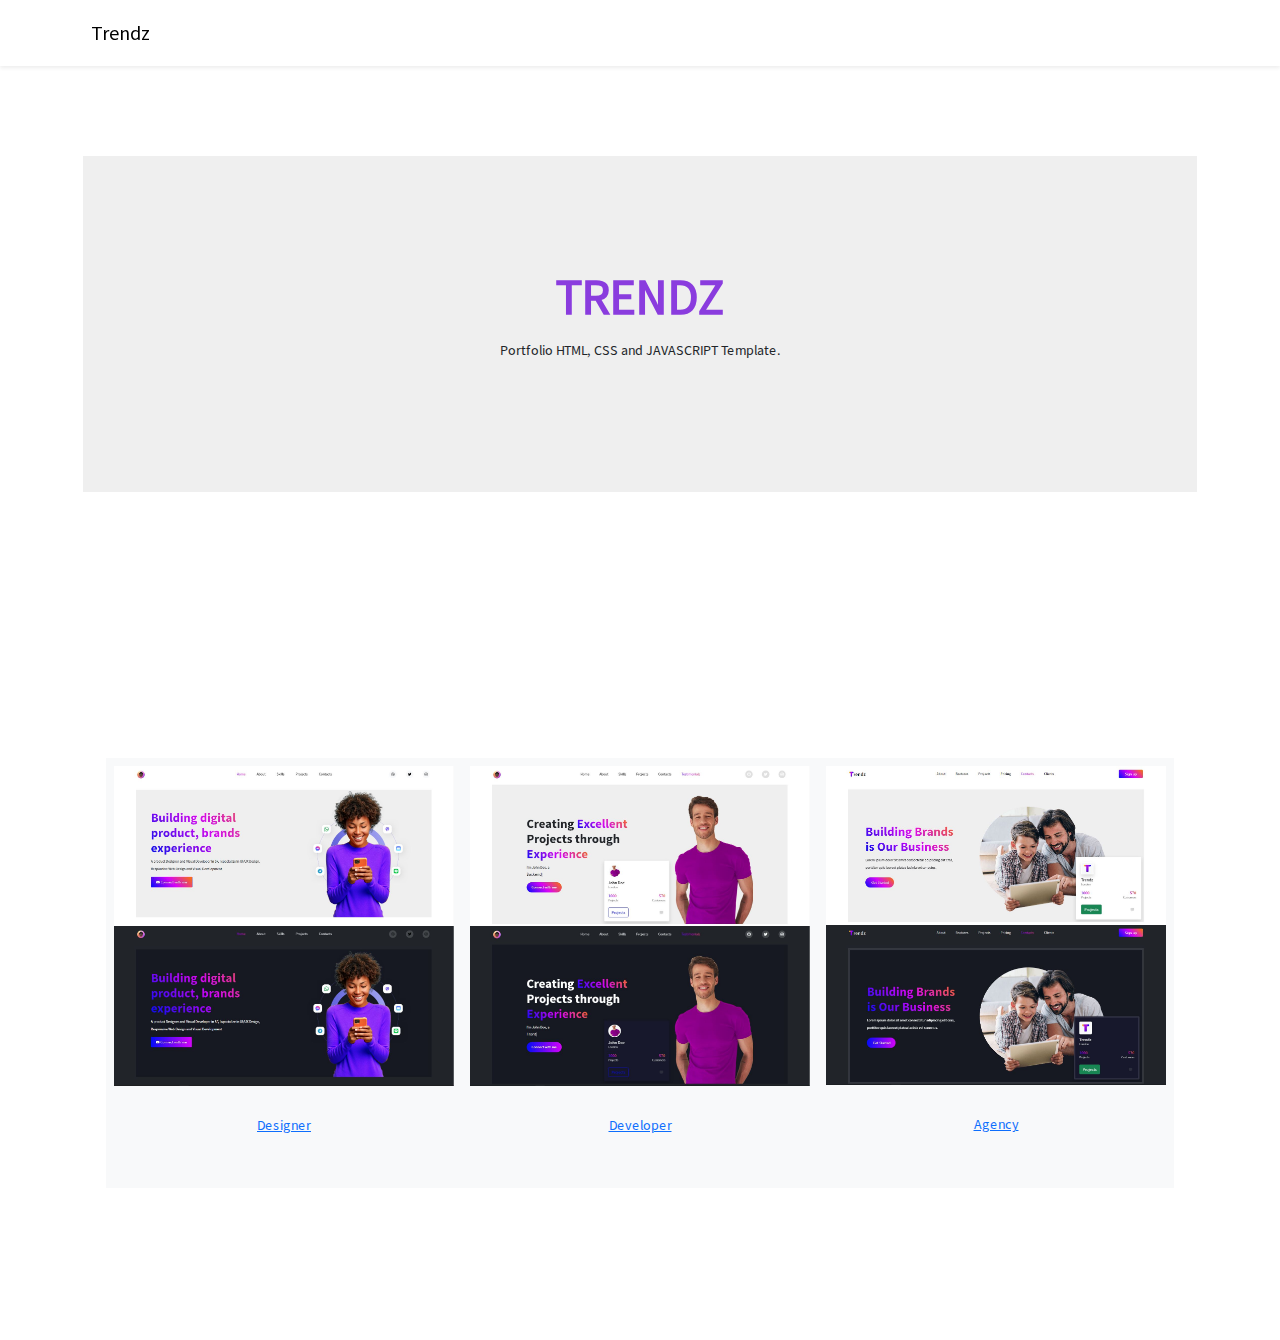
<file: index.html>
<!DOCTYPE html>
<html lang="en">
<head>
    <meta charset="UTF-8">
    <meta http-equiv="X-UA-Compatible" content="IE=edge">
    <meta name="viewport" content="width=device-width, initial-scale=1.0">
    <link href="./pages/assets/vendors/bootstrap/css/bootstrap.css" rel="stylesheet">
    <link rel="stylesheet" href="./pages/assets/css/style.css" />

    <!-- =======================================================
  * Template Name: Trendz documentations- v1.0
  * Template URL: https://abdesigns.com/trendz-free-bootstrap-html-template-corporate/
  * Author: AB-Designs
  * License: https://abdesigns.com/license/
  ======================================================== -->

  <title>Trendz</title>
</head>
<body>
    <!-----------------Heading section----------------->

        <!--Navbar section-->
        <nav class="navbar  navbar-expand-sm shadow-sm justify-content-between sticky-top" id="nav">
          <!-- Brand and logo section -->
            <h2 class="navbar-brand mt-2 ps-2">Trendz</h2>
        </nav>
        <!--End of Navbar section-->

                    <!--Header texts hero section-->
        <header class="d-flex justify-content-center align-items-center">
            <div class="box hero col-lg-7 col-md-12 text-center" style="margin-top: 10%;">
                <h1 data-aos="fade-up-right">TRENDZ</h1>
                <p>Portfolio HTML, CSS and JAVASCRIPT Template.</p>
            </div>
        </header><!-- End of header texts hero section -->

        <section id="demos" class="container">

            <div class="row m-auto p-4 w-100">
                
                <a href="./pages/designer/index.html" class="col-lg-4 p-2 bg-light mt-4 border-primary">
                    <img src="./pages/assets/imgs/demo/portfolio-1.png" width="100%" />
                    <img src="./pages/assets/imgs/demo/portfolio-1-dark.JPG" width="100%" />
                    <p class="text-center p-4">Designer</p>
                </a>

                <a href="./pages/developer/index.html" class="col-lg-4 p-2 bg-light mt-4 border-primary">
                    <img src="./pages/assets/imgs/demo/developer.JPG" width="100%" />
                    <img src="./pages/assets/imgs/demo/developer-dark.JPG" width="100%" />
                    <p class="text-center p-4">Developer</p>
                </a>
                
                <a href="./pages/agency/index.html" class="col-lg-4 p-2 bg-light mt-4 border-primary">
                    <img src="./pages/assets/imgs/demo/agency.JPG" width="100%" />
                    <img src="./pages/assets/imgs/demo/agency-dark.JPG" width="100%" />
                    <p class="text-center p-4">Agency</p>
                </a>
            </div>

        </section>

    <script src="./pages/assets/vendors/bootstrap/js/bootstrap.js"></script>
</body>
</html>
</file>
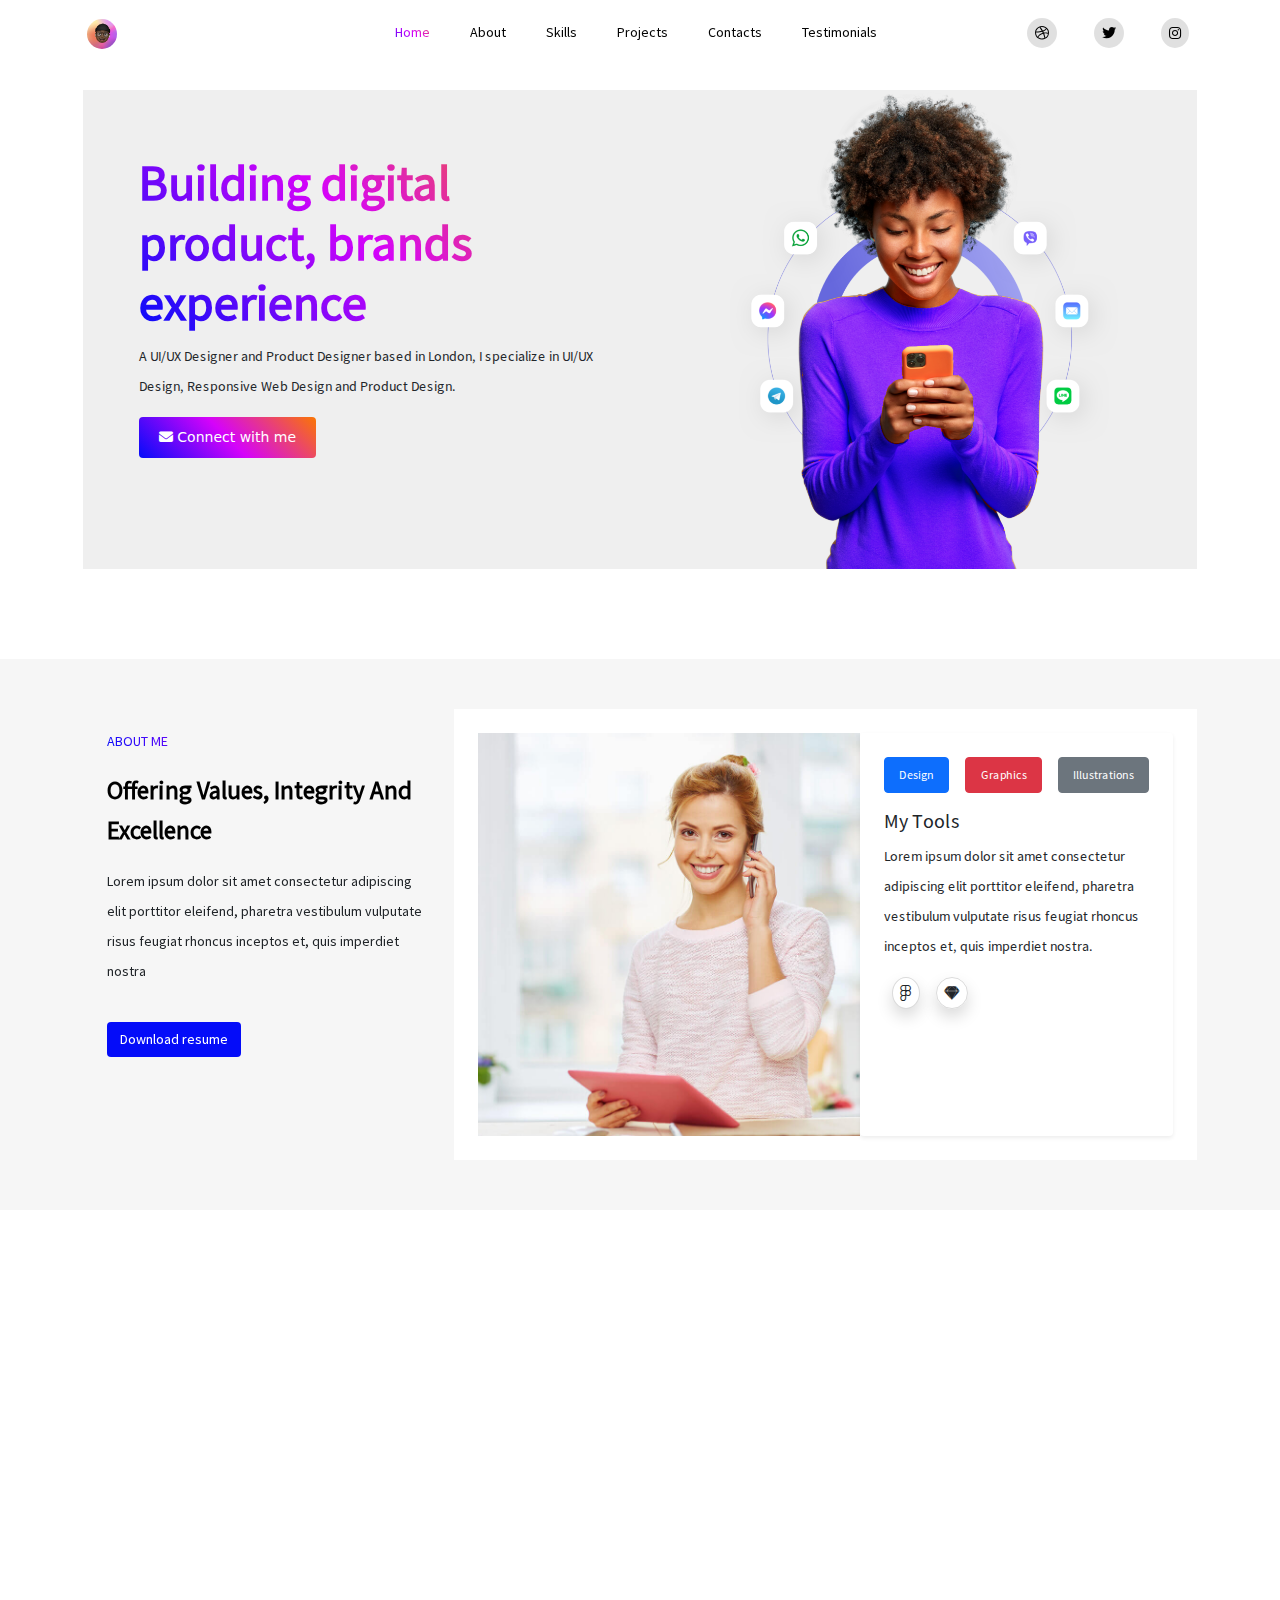
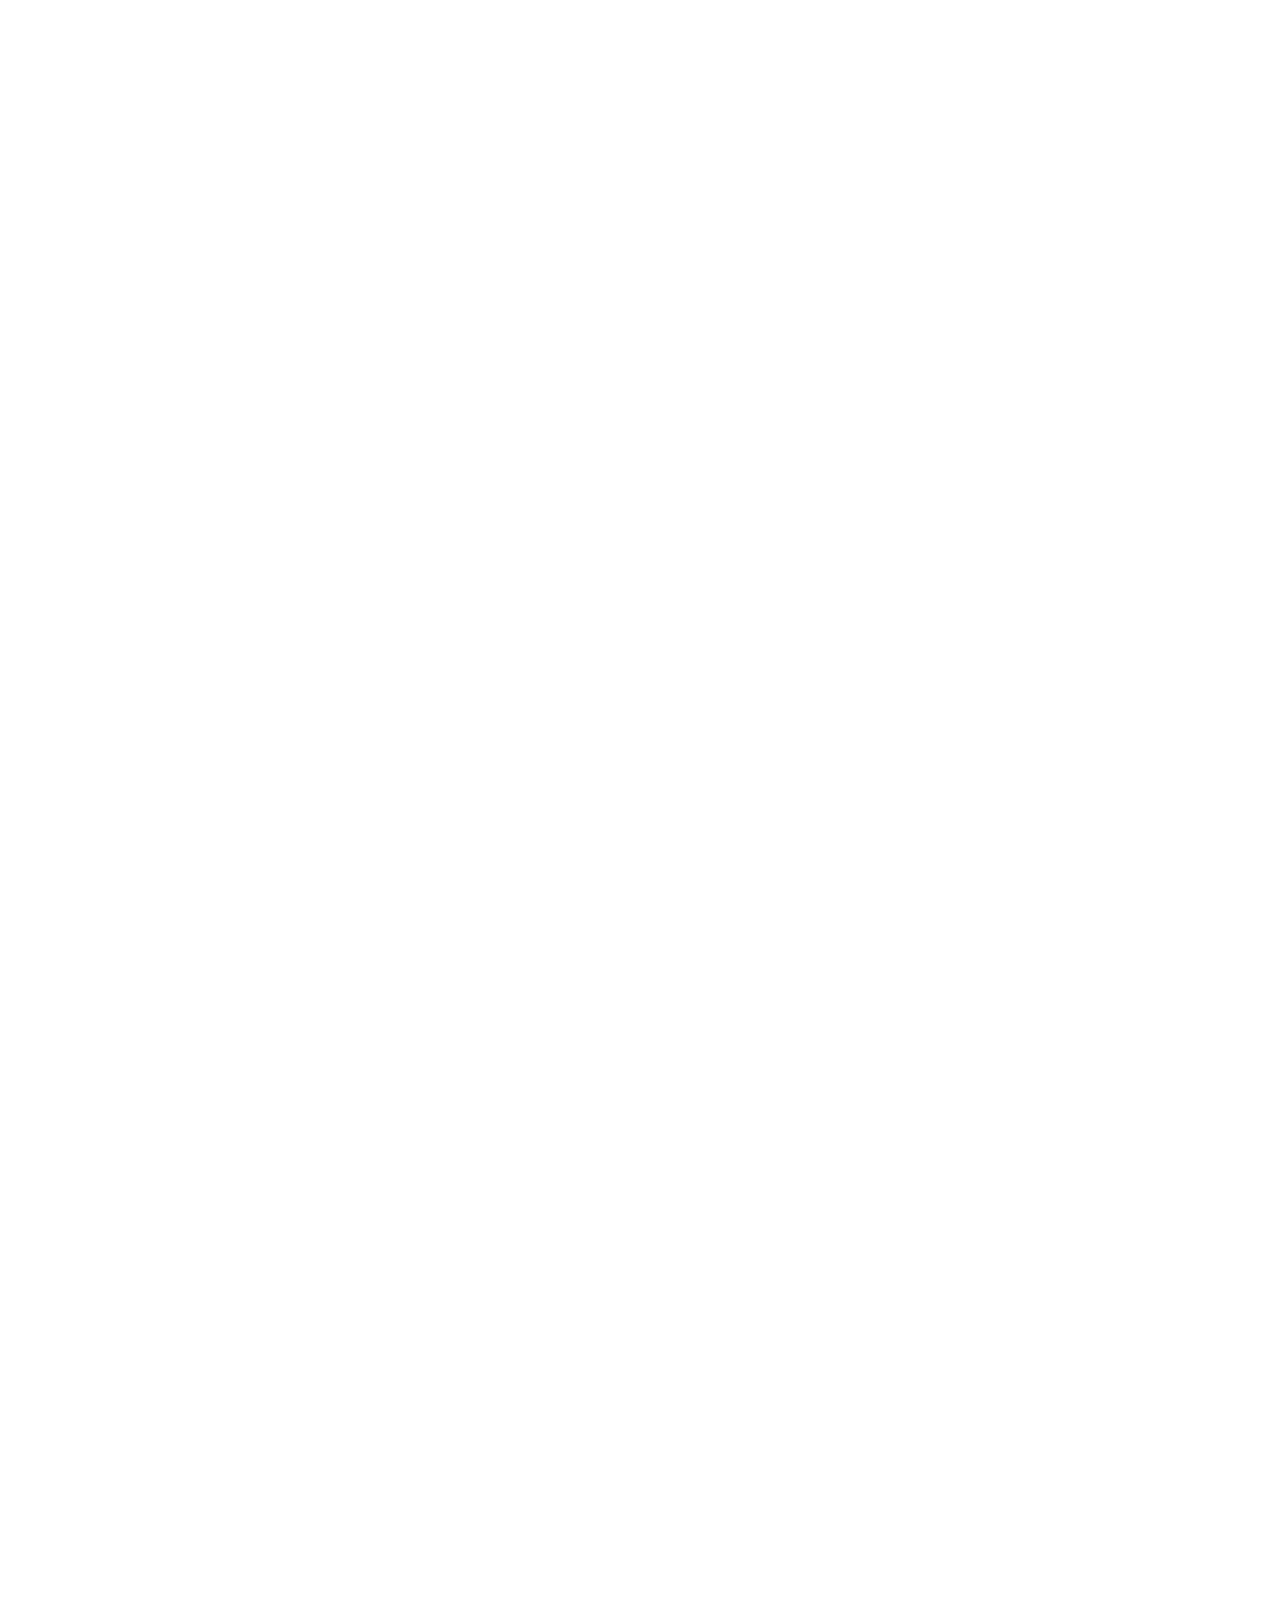
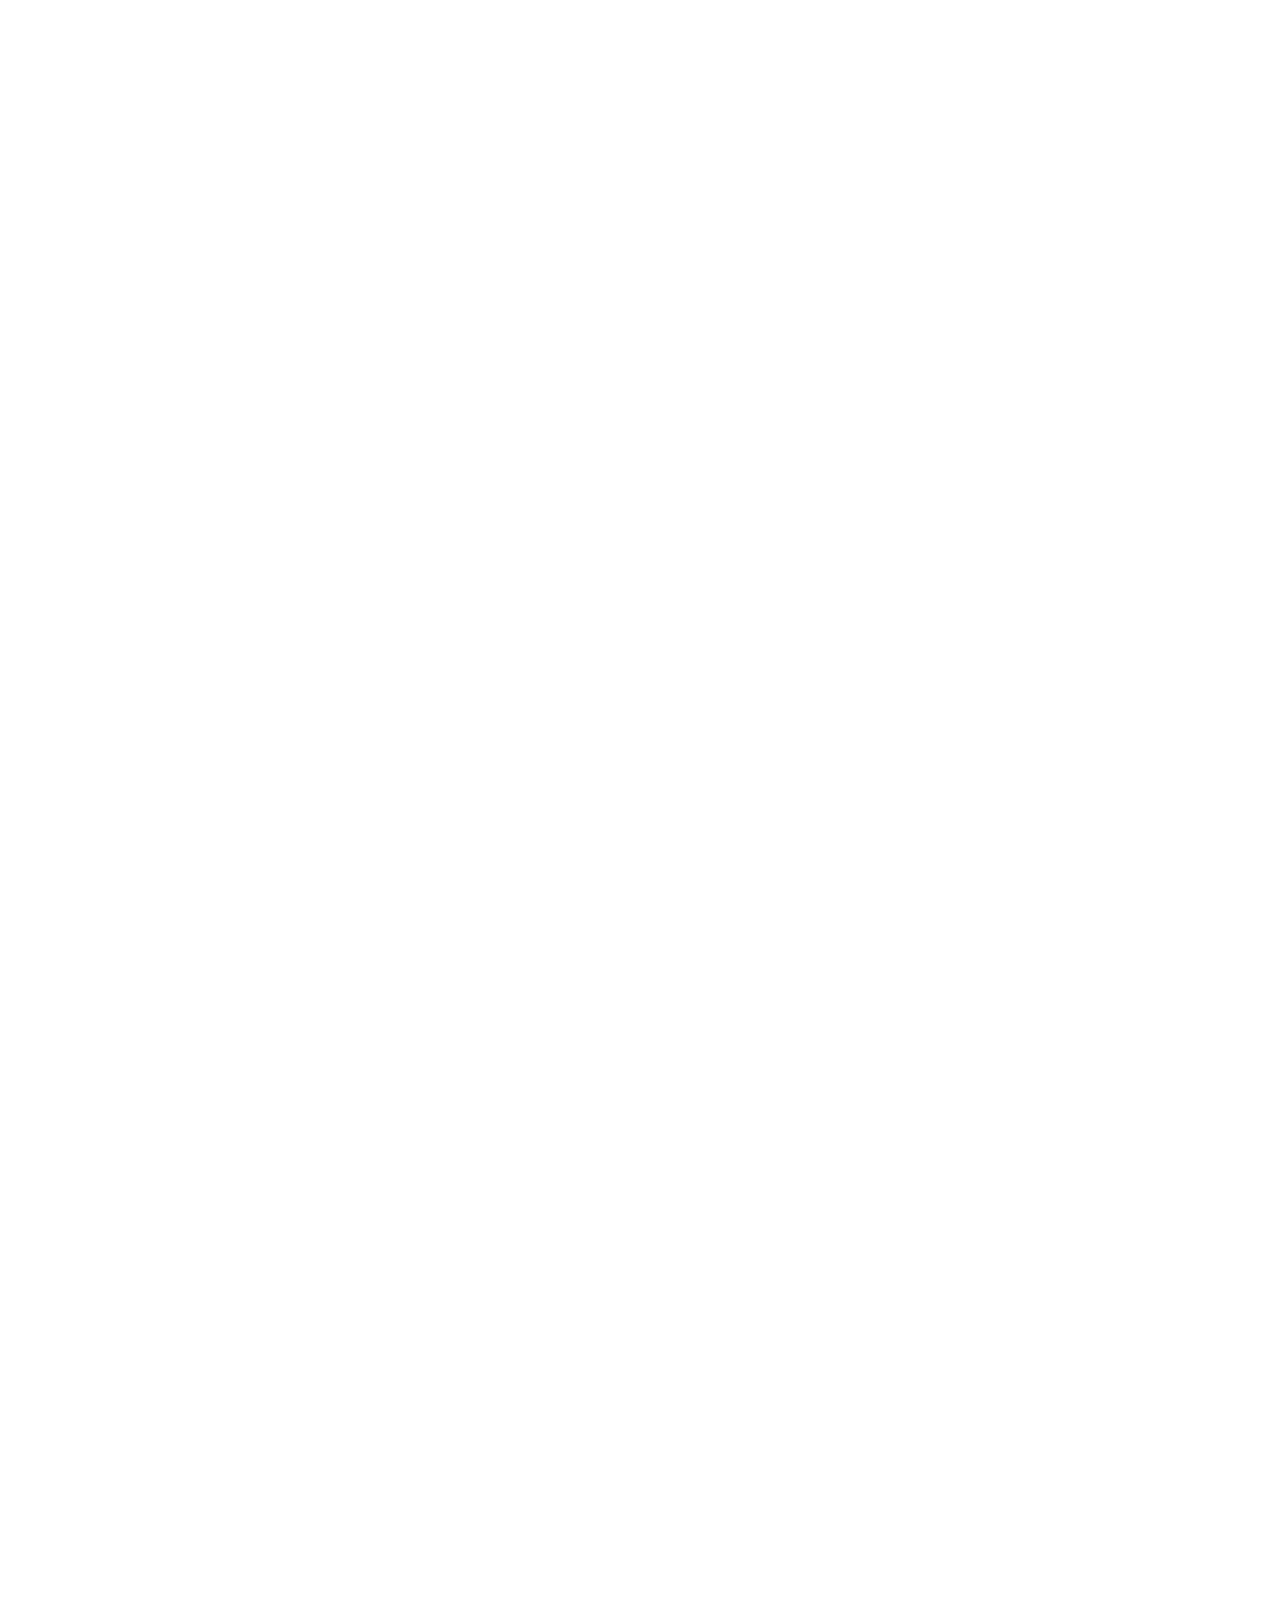
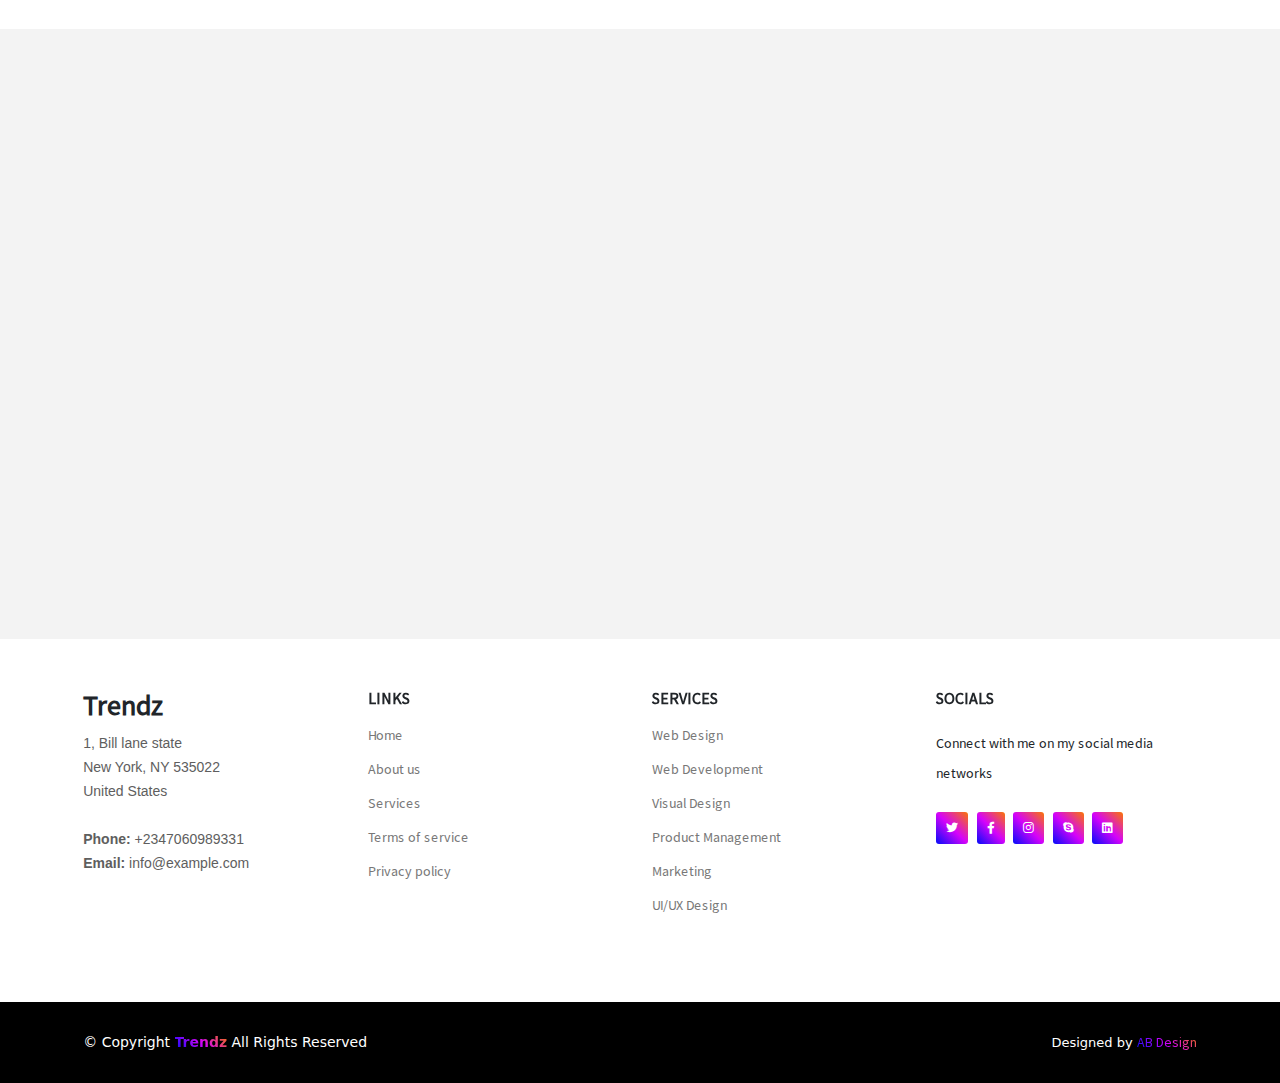
<file: pages/designer/index.html>
<!DOCTYPE html>
<html lang="en">
<head>
    <meta charset="UTF-8">
    <meta http-equiv="X-UA-Compatible" content="IE=edge">
    <meta name="viewport" content="width=device-width, initial-scale=1.0">
    <link rel="stylesheet" href="../assets/vendors/fontawesome/css/all.css">
    <link rel="stylesheet" href="../assets/vendors/owlcarousel/css/owl.carousel.min.css"/>  
    <link rel="stylesheet" href="../assets/vendors/owlcarousel/css/owl.theme.default.min.css"/>  
    <link rel="stylesheet" href="../assets/vendors/glightbox/css/glightbox.min.css">
    <link rel="stylesheet" href="../assets/vendors/aos/aos.css" />
    <link rel="stylesheet" href="../assets/vendors/bootstrap/css/bootstrap.css">
    <link rel="stylesheet" href="./assets/css/style.css" />
    <link rel="stylesheet" href="./assets/css/dark.css" />
    <link rel="stylesheet" href="./assets/css/gradient.css" />

  <!-- =======================================================
  * Template Name: Trendz - v1.0
  * Template URL: https://abdesigns.com/trendz-free-bootstrap-html-template-corporate/
  * Author: AB-Designs
  * License: https://abdesigns.com/license/
  ======================================================== -->

    <title>Trendz</title>
</head>
<body data-bs-spy="scroll" data-bs-target=".navbar-nav">
  <div id="home">
      <!-----------------Heading section----------------->

      <!--Navbar section-->
      <nav class="navbar navbar-expand-sm fixed-top" id="nav">
        <!-- Brand and logo section -->
          <h2 class="navbar-brand m-1 col-lg-2"><img src="../assets/imgs/logo.jpg" class="logo rounded-circle" width="30px" height="30px"/></h2>

          <button class="navbar-toggler" type="button" data-bs-toggle="collapse" data-bs-target="#collapsibleNavbar">
              <span><i class="fa-solid fa-bars"></i></span>
          </button>
          <div class="collapse navbar-collapse justify-content-end align-items-center" id="collapsibleNavbar">
              <ul class="navbar-nav">
                  <div class="menu-links d-flex justify-content-center text-center pt-2">
                    <li class="nav-item p-2 me-2">
                        <a class="nav-link active" href="#home">Home</a>
                    </li>
                    <li class="nav-item p-2 me-2">
                        <a class="nav-link" href="#about">About</a>
                    </li>
                    <li class="nav-item p-2 me-2">
                        <a class="nav-link" href="#skills">Skills</a>
                    </li>
                    <li class="nav-item p-2 me-2">
                        <a class="nav-link" href="#projects">Projects</a>
                    </li>
                    <li class="nav-item p-2 me-2">
                        <a class="nav-link" href="#contacts">Contacts</a>
                    </li>
                    <li class="nav-item p-2 me-2">
                        <a class="nav-link" href="#testimonials">Testimonials</a>
                    </li>
                  </div>
                  <li class="nav-item pt-2 socials">
                      <a><i class="fa-brands fa-dribbble rounded-circle p-2 ms-4 me-2"></i></a>
                      <a><i class="fa-brands fa-twitter rounded-circle p-2 ms-4 me-2"></i></a>
                      <a><i class="fa-brands fa-instagram rounded-circle p-2 ms-4 me-2"></i></a>
                  </li>
              </ul>
          </div>
      </nav>
        <!--End of Navbar section-->

        
        <!--Header texts hero section-->
        <header class="d-flex justify-content-between align-items-end">
                    <div class="box hero col-lg-5 col-md-6">
                        <h1 data-aos="fade-up-right">Building digital product, brands experience</h1>
                        <p>A UI/UX Designer and Product Designer based in London, I specialize in UI/UX Design, Responsive Web Design and Product Design.</p>                          
                        <button class="btn" onclick="document.location='#contacts'"><i class="fa-solid fa-envelope"> </i> Connect with me</button>
                    </div>
                    <img src="../assets/imgs/girl.png" alt="user"/>
        </header><!-- End of header texts hero section -->

 
       <!--About us section-->
       <section id="about" class="about d-flex flex-wrap">
        <div class="heading col-lg-4 text-left p-4 pe-4" data-aos="fade-up-right">
            <h4>About me</h4>
            <h2 class="pb-3">Offering values, integrity and excellence</h2>
            <p class="">Lorem ipsum dolor sit amet consectetur adipiscing elit porttitor eleifend, pharetra vestibulum vulputate risus feugiat rhoncus inceptos et, quis imperdiet nostra
            </p>
            <button class="btn"><a href="./resume.pdf" download="resume">Download resume</a></button>
        </div>
        
        <div class="about-list d-flex col-lg-8 p-4" data-aos="fade-up">
          <img src="../assets/imgs/about-6.jpg" width="55%" />
          <div class="p-3 rounded shadow-sm">
            <div class="d-flex btn-group">
              <p class="p-2 btn btn-primary rounded m-2">Design</p>
              <p class="p-2 btn btn-danger rounded m-2">Graphics</p>
              <p class="p-2 btn btn-secondary rounded m-2">Illustrations</p>
            </div>
            <h5 class="m-2">My Tools</h5>
            <p class="m-2">Lorem ipsum dolor sit amet consectetur adipiscing elit porttitor eleifend, pharetra vestibulum vulputate risus feugiat rhoncus inceptos et, quis imperdiet nostra.</p>
            <div class="d-flex m-2">
              <i class="fab fa-figma rounded-circle shadow m-2"></i>
              <i class="fab fa-sketch rounded-circle shadow m-2"></i>
            </div>
          </div>
        </div>
    </section><!--End of About me section-->


    
<!-- ======= Skills Section ======= -->
<section id="skills" class="skills">
  <div class="heading">
    <h4 data-aos="fade-up">My Awesome Skills</h4>
    <h2 class="pb-3" data-aos="fade-up">My experience and technology skills</h2>
  </div>

  <div class="" data-aos="fade-up">

    <div class="row d-flex">
      <div class="col-lg-12" data-aos="fade-up" data-aos-delay="100">
        <p class="p-3 text-center">
          You can always trust me to deliver the best services using these skills.
        </p>
        <div class="p-3">

          <div class="d-flex justify-content-between align-items-center flex-wrap p-3 mb-2 shadow-sm skill" data-aos="fade-up">
            <div class="list d-flex align-items-start">
              <i class="fas fa-users rounded shadow-sm p-4 me-3"></i>
              <div>
                <p>Analyzing User Data</p>
                <p>Who are you developing for? How will they use your design?</p>
                <p>expertise: <span>100%</span></p>
              </div>
            </div>
              <div id="more1" class="tags">
                <div class="d-flex">
                  <div class="tag d-flex align-items-center p-1 ps-3 pe-3 rounded m-2">
                    <i class="fas fa-check rounded-circle p-1 me-1"></i>
                    <p class="mb-0">User Personas</p>
                  </div>
                  <div class="tag d-flex align-items-center p-1 ps-3 pe-3 rounded m-2">
                    <i class="fas fa-check rounded-circle p-1 me-1"></i>
                    <p class="mb-0">Data Driven</p>
                  </div>
                </div>
              </div>
          </div>

          <div class="d-flex justify-content-between align-items-center flex-wrap p-3 mb-2 shadow-sm skill" data-aos="fade-up">
            <div class="list d-flex align-items-start">
              <i class="fas fa-pen rounded shadow-sm p-4 me-3"></i>
              <div>
                <p>Design</p>
                <p>Best design practices? Clean and Functional UI</p>
                <p>expertise: <span>100%</span></p>
              </div>
            </div>
              <div id="more1" class="tags">
                <div class="d-flex">
                  <div class="tag d-flex align-items-center p-1 ps-3 pe-3 rounded m-2">
                    <i class="fas fa-check rounded-circle p-1 me-1"></i>
                    <p class="mb-0">Figma Tools</p>
                  </div>
                  <div class="tag d-flex align-items-center p-1 ps-3 pe-3 rounded m-2">
                    <i class="fas fa-check rounded-circle p-1 me-1"></i>
                    <p class="mb-0">Adobe XD Tools</p>
                  </div>
                </div>
              </div>
          </div>
          <div class="d-flex justify-content-between align-items-center flex-wrap p-3 mb-2 shadow-sm skill" data-aos="fade-up">
            <div class="list d-flex align-items-start">
              <i class="fas fa-link rounded shadow-sm p-4 me-3"></i>
              <div>
                <p>Prototyping</p>
                <p>How will users interact with the pages? How will they use your design?</p>
                <p>expertise: <span>100%</span></p>
              </div>
            </div>
              <div id="more1" class="tags">
                <div class="d-flex">
                  <div class="tag d-flex align-items-center  p-1 ps-3 pe-3 rounded m-2">
                    <i class="fas fa-check rounded-circle p-1 me-1"></i>
                    <p class="mb-0">User Flows</p>
                  </div>
                  <div class="tag d-flex align-items-center  p-1 ps-3 pe-3 rounded m-2">
                    <i class="fas fa-check rounded-circle p-1 me-1"></i>
                    <p class="mb-0">User Experience</p>
                  </div>
                </div>
              </div>
          </div>
          
          <div class="d-flex justify-content-between align-items-center flex-wrap p-3 mb-2 shadow-sm skill" data-aos="fade-up">
            <div class="list d-flex align-items-start">
              <i class="fab fa-html5 rounded shadow-sm p-4 me-3"></i>
              <div>
                <p>Storyboarding</p>
                <p>How did the users enjoy your website? What should be added and removed?</p>
                <p>expertise: <span>100%</span></p>
              </div>
            </div>
              <div id="more1" class="tags">
                <div class="d-flex">
                  <div class="tag d-flex align-items-center p-1 ps-3 pe-3 rounded m-2">
                    <i class="fas fa-check rounded-circle p-1 me-1"></i>
                    <p class="mb-0">User Feedbacks</p>
                  </div>
                  <div class="tag d-flex align-items-center p-1 ps-3 pe-3 rounded m-2">
                    <i class="fas fa-check rounded-circle p-1 me-1"></i>
                    <p class="mb-0">100% Product success</p>
                  </div>
                </div>
              </div>
          </div>
        </div>
        </div>
      </div>
    </div>

  </div>
</section><!-- End of Skills Section -->



<!-- ======= Projects Section ======= -->
<section id="projects" class="projects">
  <div class="heading">
    <h4 data-aos="fade-up">Recent Projects</h4>
    <h2 class="pb-3" data-aos="fade-up">Amazing, Unique projects made with love</h2>
  </div>

  <ul id="portfolio-flters" class="d-flex justify-content-center" data-aos="fade-up" data-aos-delay="100">
    <li data-filter="*" class="active">All</li>
    <li data-filter="app">App</li>
    <li data-filter="card">Card</li>
    <li data-filter="web">Web</li>
  </ul>

  <div class="gallery row m-auto" data-aos="fade-up">
    <div class="project col-lg-4 col-sm-6 col-12 mt-3" data-filter="web" data-aos="zoom-in">
      <a class="portfolio-lightbox" href="../assets/imgs/projects/brand1.jpeg">
        <img src="../assets/imgs/projects/brand1.jpeg" width="100%" /> 
      </a> 
      <div class="texts d-flex justify-content-between align-items-center">
        <a href="#"> Web 1</a>
        <a href="#"> <i class="fas fa-eye"></i></a>
      </div>
    </div>

    <div class="project col-lg-4 col-sm-6 col-12 mt-3" data-filter="app" data-aos="zoom-in">
      <a class="portfolio-lightbox" href="../assets/imgs/projects/brand2.jpg">
        <img src="../assets/imgs/projects/brand2.jpg" width="100%" /> 
      </a> 
      <div class="texts d-flex justify-content-between align-items-center">
        <a href="#"> App 1</a>
        <a href="#"> <i class="fas fa-eye"></i></a>
      </div>
    </div>

    <div class="project col-lg-4 col-sm-6 col-12 mt-3" data-filter="card" data-aos="zoom-in">
      <a class="portfolio-lightbox" href="../assets/imgs/projects/brand3.jpeg">
        <img src="../assets/imgs/projects/brand3.jpeg" width="100%" /> 
      </a> 
      <div class="texts d-flex justify-content-between align-items-center">
        <a href="#"> Card 1</a>
        <a href="#"> <i class="fas fa-eye"></i></a>
      </div>
    </div>

    <div class="project col-lg-4 col-sm-6 col-12 mt-3" data-filter="app" data-aos="zoom-in">
      <a class="portfolio-lightbox" href="../assets/imgs/projects/brand4.jpeg">
        <img src="../assets/imgs/projects/brand4.jpeg" width="100%" /> 
      </a> 
      <div class="texts d-flex justify-content-between align-items-center">
        <a href="#"> App 2</a>
        <a href="#"> <i class="fas fa-eye"></i></a>
      </div>
    </div>

    <div class="project col-lg-4 col-sm-6 col-12 mt-3" data-filter="card" data-aos="zoom-in">
      <a class="portfolio-lightbox" href="../assets/imgs/projects/brand5.jpeg">
        <img src="../assets/imgs/projects/brand5.jpeg" width="100%" /> 
      </a> 
      <div class="texts d-flex justify-content-between align-items-center">
        <a href="#"> Card 2</a>
        <a href="#"> <i class="fas fa-eye"></i></a>
      </div>
    </div>

    <div class="project col-lg-4 col-sm-6 col-12 mt-3" data-filter="web" data-aos="zoom-in">
      <a class="portfolio-lightbox" href="../assets/imgs/projects/brand6.jpeg">
        <img src="../assets/imgs/projects/brand6.jpeg" width="100%" /> 
      </a> 
      <div class="texts d-flex justify-content-between align-items-center">
        <a href="#"> Web 2</a>
        <a href="#"> <i class="fas fa-eye"></i></a>
      </div>
    </div>
  </div>
</section><!-- End of projects section -->


<!-- ======= Contacts Section ======= -->
<section id="contacts" class="contact">
  <div class="heading" data-aos="fade-up-right">
    <h4>Contact me</h4>
    <h2 class="pb-3">Get In Touch</h2>
  </div>

  <div class="d-flex flex-wrap">
      <div class="col-lg-4 col-sm-12 col-12 m-auto contacts-left" data-aos="fade-up">
        <div class="infos">
          <p>I'd love to hear from you. I'm always here to chat.</p>
        
          <div class="info p-3 ps-0 d-flex align-items-start">
            <i class="p-2 rounded-circle bg-white shadow-sm fa-solid fa-envelope"></i> 
            <div class="texts">
              <h5>Chat with me</h5>
              <p>ABdesign@trendz.com</p>
            </div>
          </div>

          <div class="info p-3 ps-0 d-flex align-items-start">
            <i class="p-2 rounded-circle bg-white shadow-sm fa-solid fa-location-dot"></i> 
            <div class="texts">
              <h5>My Office</h5>
              <p>New York, NY 535022</p>
            </div>
          </div>

          <div class="info p-3 ps-0 d-flex align-items-start">
            <i class="p-2 rounded-circle bg-white shadow-sm fa-solid fa-phone"></i> 
            <div class="texts">
              <h5>Phone</h5>
              <p>(+234) 706 0989 331</p>
            </div>
          </div>
        </div>
       
    </div>

    <!-- Contact form -->
    <div class="row form col-lg-8 col-12 p-2 text-center ms-auto me-auto" data-aos="fade-right">
        <form class="row m-auto needs-validation" method="post" id="contactForm">
          <p class="p-3">Feel free to message me. I always respond within 24 hours.</p>
            <div class="col-lg-6 pb-4">
                <div class="form-input-box d-flex align-items-center mb-4">
                    <i class="fa fa-user-alt"></i>
                    <input class="form-control" id="name" placeholder="Fullname" name="name" data-error="NEW ERROR MESSAGE" required>
                </div>
                <p class="help-block with-errors"></p>
                <div class="form-input-box d-flex align-items-center mb-4">
                    <i class="fa fa-envelope"></i>
                    <input class="form-control" type="email" id="email" placeholder="Email Address" name="email" data-error="NEW ERROR MESSAGE" required>
                </div>
                <p class="help-block with-errors"></p>
                <div class="form-input-box d-flex align-items-center">
                    <i class="fa fa-edit"></i>
                    <input class="form-control" type="text" id="subject" placeholder="Subject" name="subject" data-error="NEW ERROR MESSAGE" required>
                </div>
                <p class="help-block with-errors"></p>
            </div>
            <div class="col-lg-6">
                <div class="form-input-box d-flex">
                    <i class="fa fa-edit"></i>
                    <textarea class="form-control flex-1 w-100" id="message" placeholder="Message" name="message" data-error="NEW ERROR MESSAGE" required></textarea>
                </div>
                <p class="help-block with-errors"></p>
            </div>
            <button name="submit" class="btnAction" type="submit">Send Message</button>
            <p id="msgSubmit" class="text-center text-success bg-light p-2 d-none">Message Sent!</p>
        </form>
    </div>
  </div><!-- End of comtact form -->
  
</section><!-- End of Contacts Section -->


<!-- ======= Testimonials Section ======= -->
<section id="testimonials" class="testimonials">
  <div class="heading" data-aos="fade-up-right">
    <h4>Testimonials</h4>
    <h2 class="pb-3">My Customers Feedbacks</h2>
  </div>

  <div class="row justify-content-center">
    <div class="col-lg-4 col-sm-6 col-12" data-aos="fade-up">
      <div class="feedback shadow p-5 m-1">
        <h5 class="pb-2">Great Service</h5>
        <p>Lorem ipsum dolor sit amet consectetur adipiscing elit cras, porttitor quis laoreet platea lacinia vel senectus, venenatis habitasse hendrerit dictum lacus tempor vivamus.</p>
        <div class="d-flex align-items-center">
          <img src="../assets/imgs/team001.jpg" width="50px" height="50px" class="mb-3 me-3 rounded-circle" alt="customer" />
          <i>John Doe</i> 
        </div>
      </div>
    </div>
    <div class="col-lg-4 col-sm-6 col-12" data-aos="fade-up" data-aos-delay="600">
      <div class="feedback shadow p-5 m-1">
        <h5 class="pb-2">Amazing Designer</h5>
        <p>Lorem ipsum dolor sit amet consectetur adipiscing elit cras, porttitor quis laoreet platea lacinia vel senectus, venenatis habitasse hendrerit dictum lacus tempor vivamus.</p>
        <div class="d-flex align-items-center">
          <img src="../assets/imgs/team002.jpg" width="50px" height="50px" class="mb-3 me-3 rounded-circle" alt="customer" />
          <i>George West</i> 
        </div>
      </div>
    </div>
    <div class="col-lg-4 col-sm-6 col-12" data-aos="fade-up" data-aos-delay="800">
      <div class="feedback shadow p-5 m-1">
        <h5 class="pb-2">Excellent Developer</h5>
        <p>Lorem ipsum dolor sit amet consectetur adipiscing elit cras, porttitor quis laoreet platea lacinia vel senectus, venenatis habitasse hendrerit dictum lacus tempor vivamus.</p>
        <div class="d-flex align-items-center">
          <img src="../assets/imgs/team003.jpg" width="50px" height="50px" class="mb-3 me-3 rounded-circle" alt="customer" />
          <i>Thomas Kingsley</i> 
        </div>
      </div>
    </div>
  </div>
</section>

<!-- ======= Frequently Asked Questions Section ======= -->
<section id="faq" class="faq">
    <div class="container" data-aos="fade-up">

      <div class="heading" data-aos="fade-up-right">
        <h4>Questions</h4>
        <h2 class="pb-3">Frequently Asked Questions</h2>
      </div>

      <p class="p-3 text-center">Some amazing questions asked by my awesome clients to help you better understand my services.</p>
      <div class="faq-list">
        <ul>
          <li data-aos="fade-up" data-aos-delay="100">
            <i class="bx bx-help-circle icon-help"></i> <a data-bs-toggle="collapse" class="collapse" data-bs-target="#faq-list-1">Do you also offer backend services? <i class="fas fa-plus icon-show"></i><i class="fas fa-minus icon-close"></i></a>
            <div id="faq-list-1" class="collapse show" data-bs-parent=".faq-list">
              <p>
                I mostly focus on frontend and visual designs. But will be willing to jump on simple backend projects such as user authentication project, form database projects etc.
              </p>
            </div>
          </li>

          <li data-aos="fade-up" data-aos-delay="200">
            <i class="bx bx-help-circle icon-help"></i> <a data-bs-toggle="collapse" data-bs-target="#faq-list-2" class="collapsed">How long does it takes to finish up a project? <i class="fas fa-plus icon-show"></i><i class="fas fa-minus icon-close"></i></a>
            <div id="faq-list-2" class="collapse" data-bs-parent=".faq-list">
              <p>
                It depends on the type of project. Forexample, a portfolio and landing page website can take less than a week. While an ecommerce app can take up to 3 months.
              </p>
            </div>
          </li>

          <li data-aos="fade-up" data-aos-delay="300">
            <i class="bx bx-help-circle icon-help"></i> <a data-bs-toggle="collapse" data-bs-target="#faq-list-3" class="collapsed">How do you keep your clients posted as the project commence? <i class="fas fa-plus icon-show"></i><i class="fas fa-minus icon-close"></i></a>
            <div id="faq-list-3" class="collapse" data-bs-parent=".faq-list">
              <p>
                I will always send in reports through trello with full details on what stage I am in the project.
              </p>
            </div>
          </li>

        </ul>
      </div>

    </div>
  </section><!-- End Frequently Asked Questions Section -->


<!-- ======= Footer ======= -->
<footer id="footer">

<div class="footer-top">
    <div class="row">

      <div class="col-lg-3 col-md-6 footer-contact">
        <h3>Trendz</h3>
        <p>
          1, Bill lane state <br>
          New York, NY 535022<br>
          United States <br><br>
          <strong>Phone:</strong> +2347060989331<br>
          <strong>Email:</strong> info@example.com<br>
        </p>
      </div>

      <div class="col-lg-3 col-md-6 footer-links">
        <h4>LINKS</h4>
        <ul>
          <li><a href="#">Home</a></li>
          <li><a href="#">About us</a></li>
          <li><a href="#">Services</a></li>
          <li><a href="#">Terms of service</a></li>
          <li><a href="#">Privacy policy</a></li>
        </ul>
      </div>

      <!--Services navigations-->
      <div class="col-lg-3 col-md-6 footer-links">
        <h4>SERVICES</h4>
        <ul>
          <li><a href="#">Web Design</a></li>
          <li><a href="#">Web Development</a></li>
          <li><a href="#">Visual Design</a></li>
          <li><a href="#">Product Management</a></li>
          <li><a href="#">Marketing</a></li>
          <li><a href="#">UI/UX Design</a></li>
        </ul>
      </div> <!--End of services navigations-->

      <!--Social media navigations-->
      <div class="col-lg-3 col-md-6 footer-links">
        <h4>SOCIALS</h4>
        <p>Connect with me on my social media networks</p>
        <div class="social-links mt-3">
          <a href="#" class="twitter"><i class="fa-brands fa-twitter"></i></a>
          <a href="#" class="facebook"><i class="fa-brands fa-facebook-f"></i></a>
          <a href="#" class="instagram"><i class="fa-brands fa-instagram"></i></a>
          <a href="#" class="google-plus"><i class="fa-brands fa-skype"></i></a>
          <a href="#" class="linkedin"><i class="fa-brands fa-linkedin"></i></a>
        </div>
      </div><!--End of social media navigations-->

    </div>
</div>

<div class="footer-bottom clearfix">
  <div class="copyright">
    &copy; Copyright <span>Trendz</span> All Rights Reserved
  </div>
  <div class="credits">
    Designed by <a href="https://Abdesign.com/">AB Design</a>
  </div>
</div>
</footer><!-- End Footer -->
    
</div>


<div id="backToTop">
  <i class="fas fa-arrow-up rounded-circle shadow"></i>
</div>

<div id="preloader">
  <div class="preloader"></div>
  <p>Trendz</p>
</div>


  <script src="../assets/vendors/jquery/jquery3.9.0.min.js"></script>
  <script src="../assets/vendors/bootstrap/js/bootstrap.js"></script>  
  <script src="../assets/vendors/aos/aos.js"></script>
  <script src="../assets/vendors/glightbox/js/glightbox.min.js"></script>
  <script src="./assets/js/main.js"></script>
  <script src="./assets/js/darkmode.js"></script>
</body>
</html>
</file>
<file: pages/assets/css/style.css>
:root {
    --primaryColor: rgb(138, 60, 222);
    --secondaryColor: rgb(130, 40, 146);
}
@font-face {
    font-family: 'Source Sans Pro';
    font-style: normal;
    font-weight: 400;
    src: url("../fonts/source-sans-pro/source-sans-pro-v21-latin-regular.eot");
    src: local(""),
        url("../fonts/source-sans-pro/source-sans-pro-v21-latin-regular.eot?iefix") format("embedded-opentype"),
        url("../fonts/source-sans-pro/source-sans-pro-v21-latin-regular.woff2") format("woff2"),
        url("../fonts/source-sans-pro/source-sans-pro-v21-latin-regular.woff") format("woff"),
        url("../fonts/source-sans-pro/source-sans-pro-v21-latin-regular.ttf") format("truetype"),
        url("../fonts/source-sans-pro/source-sans-pro-v21-latin-regular.svg#SourceSansPro") format("svg"),
}

body .container, 
body .container-fluid,
body a,
body p {
    font-family: "Source Sans Pro";
    font-size: 14px;
}
h1,h2,h3,h4,h5,h6 {
    font-family: "Source Sans Pro";
}
p {
    line-height: 30px;
}

input[type=radio] {
    /* visibility: hidden; */
    margin-right: -20px;
}



/*--------------------------------------------------------------
# Sections General Heading
--------------------------------------------------------------*/
section {
    padding: 10% 0;
}
.heading {
    text-align: center;
    margin-bottom: 2%;
}
.heading h4 {
    color: var(--primaryColor);
    font-weight: 300px;
    font-size: 14px;
    text-transform: uppercase;
    position: relative;
    margin-bottom: 20px;
    padding: 0% 8.5%;
} 
.heading h2 {
    position: relative;
    font-weight: 700;
    font-size: 25px;
    color: #000;
    text-transform: capitalize;
    line-height: 40px;
    margin: auto;
}
.heading .btn {
    font-size: 14px;
    border: 1px solid var(--primaryColor);
    color: var(--primaryColor);
    margin-top: 20px;
}
.heading a {
    text-decoration: none;
    color: var(--primaryColor);
}
section .heading-texts h2 {
    font-weight: 700;
}
section .heading-texts span {
    color: var(--primaryColor)
}
@media (max-width: 768px) {
    .heading {
        padding: 10%;
    }
}

/*--------------------------------------------------------------
# Navbar section
--------------------------------------------------------------*/
nav .nav-item .nav-link.active {
    color: var(--primaryColor);
}

nav {
    padding: 0 6.5%;
    color: #000;
    background-color: #fff;
}
nav.scrolled {
    box-shadow: 0 3px 10px rgba(9, 9, 9, 0.109);
}
nav .navbar-nav  {
    margin-top: -10px;
    flex: 1;
    display: flex;
    align-items: center;
    height: 100%;
}
a.nav-link {
    color: rgba(0, 0, 0, 0.983);
    cursor: pointer;
}
a.active, a.nav-link:hover {
    color: var(--primaryColor);
}
nav .menu-links {
    flex: 1;
}
nav .nav-item {
    display: inline-block;
}
nav .nav-item.socials i {
    cursor: pointer;
    background-color: rgba(153, 153, 153, 0.307);
}
nav .nav-item.socials i:hover {
    color: var(--primaryColor);
}
@media (max-width: 1068px) {
    nav .nav-item {
        display: inline-block;
        margin: 0;
    }

}
@media (max-width: 850px) {
    nav .nav-item.socials {
        display: none;
    }
}
@media (max-width: 570px) {
    nav {
        padding: 0 3%;
    }
    nav .navbar-nav {
       align-items: flex-start;
    }
    nav .navbar-nav .menu-links {
        text-align: left;
    }
    nav .nav-item {
        text-align: left;
        display: block;
        margin: 10px 0;
    }
    nav .nav-item.socials {
        display: block;
    }
}


/*--------------------------------------------------------------
# Header section
--------------------------------------------------------------*/

header {
    margin: 7% 6.5%;
    background-color: #efefef;
}
header .hero {
    padding: 0;
    margin: 0% 5% 10% 5%;
}
header .hero h1 {
    font-size: 50px;
    font-weight: 700;
    color: var(--primaryColor);
    font-family: 'Source Sans Pro';
}
header .hero button {
    font-size: 14px;
    padding: 10px 20px;
    background: linear-gradient(90deg, var(--primaryColor), var(--secondaryColor)); 
    border: none;
    color: #fff;
}
header .hero button:hover {
    background: #000;
    color: #fff;
}
header img {
    margin-right: 7%;
    height: auto;
    width: 35%;
}
@media (max-width: 900px) {
    header {
        margin-top: 90px;
        flex-wrap: wrap;
        height: auto;
    }
    header .hero {
        order: 2;
        margin: auto;
        text-align: center;
        margin-top: 30px;
    }
    header .hero h1 {
        font-size: 30px;
    }
    header img {
        order: 1;
        margin:auto;
    }

}
@media (max-width: 768px) {
    header {
        margin: 70px 0;
    }
    header .hero {
        left: 5%;
        top: 0;
        bottom: 20%;
        padding: 5%;
    }
    header .hero h1 {
        font-size: 30px;
    }
    header .hero button {
        padding: 10px 20px;
    }
    header img {
        width: 60%;
    }
}
@media (max-width: 508px) {
    header img {
        width: 80%;
    }
}




/*--------------------------------------------------------------
# About section
--------------------------------------------------------------*/
.about {
    padding: 80px 6.5% 80px 6.5%;
    background-color: rgb(246, 246, 246);
}
.about .heading {
    text-align: left;
}
.about .heading h4 {
    padding-left: 0;
}
.about-list i {
    margin-bottom: 20px;
    font-size: 20px;
    border: 1px solid var(--primaryColor);
    color: var(--primaryColor);
}
.about .about-list img {
    object-fit: cover;
}
@media (max-width: 768px) {
    .about {
        padding: 70px 0;
    }
    .about .heading {
        width: 100%;
    }
}

/*--------------------------------------------------------------
# Skills
--------------------------------------------------------------*/
.skills {
    padding: 80px 6.5%;
    padding-bottom: 50px;
}
.skills img {
    background-color: rgba(153, 153, 153, 0.305);
}
.skills .projects {
    margin-top: 30px;
    font-weight: 700;
}
.skills .list p {
    line-height: 20px;
    margin: 10pxs;
}
.skills .list p:nth-child(1) {
    font-weight: 700;
    color: var(--primaryColor);
    text-transform: uppercase;
}
.skills .list p span, .skills i {
    color: var(--primaryColor)
}

@media (max-width: 768px) {
    .skills {
        padding: 70px 3%;
    }
}

/*--------------------------------------------------------------
# Projects section
--------------------------------------------------------------*/
.projects {
    padding: 80px 6.5% 5% 6.5%;
}

#portfolio-flters {
    list-style: none;
    margin-bottom: 20px;
  }
  
#portfolio-flters li {
    cursor: pointer;
    display: inline-block;
    margin: 10px 5px;
    font-size: 14px;
    font-weight: 500;
    line-height: 1;
    color: #444444;
    transition: all 0.3s;
    padding: 8px 20px;
    border-radius: 2px;
    font-family: "Poppins", sans-serif;
  }
  
#portfolio-flters li:hover, #portfolio-flters li.active {
    background: var(--primaryColor);
    color: #fff;
  }
.gallery .project {
    position: relative;
    overflow: hidden;
}
.gallery .project img {
    width: 100%;
    height: 100%;
    background-color: #f0f0f0;
}
.gallery .project .texts {
    position: absolute;
    top: 0;
    left: 0;
    width: 0;
    opacity: 0;
    height: 100%;
    background: var(--primaryColor);
    color: #fff;
}
.gallery .project:hover .texts {
    width: 100%;
    opacity: 1;
    transition: 1s;
}
@media (max-width: 768px) {
    .projects {
        padding: 70px 3%;
    }
}




/*--------------------------------------------------------------
# Contacts section
--------------------------------------------------------------*/
.contact {
    padding: 10% 6.5%;
}
.contacts-left {
    background-color: #000;
    position: relative;
    color: #fff;
}
.contacts-left img {
    position: absolute;
    width: 100%;
    height: 100%;
    top: 0;
    left: 0;
    object-fit: cover;
    z-index: -1;
}
.contacts-left .infos {
    width: 100%;
    height: 100%;
    padding: 15% 50px;
    background-color: rgba(0, 0, 0, 0.601);
}
.contacts-left .info h5 {
    margin-top: -5px;
    font-size: 16px;
}
.contacts-left .info i {
    margin-right: 20px;
}
.infos i {
    color: var(--primaryColor);
    margin-bottom: 20px;
    margin-right: 20px;
}
.form {
    border: 1px solid rgba(0, 0, 0, 0.102);
}
.form form .form-input-box {
    border-bottom: 1px solid rgba(167, 167, 167, 0.244);
    padding: 0 5px;
    border-radius: 2px;
}
.form form .form-input-box i {
    padding: 7px;
    color: rgba(167, 167, 167, 0.244);
}
.form form .form-input-box input:focus {
    border-color: var(--primaryColor);
}
.form form .form-input-box input,
.form form .form-input-box textarea {
    border-color: transparent;
    font-size: 14px;
    border-radius: 0;
}
.form form .form-input-box textarea {
    min-height: 158px;
}
.form form .btnAction {
    text-decoration: none;
    text-align: center;
    width: 97%;
    margin: 50px 10px;
    padding: 10px;
    border-radius: 3px;
    border: none;
    background-color: var(--primaryColor);
    color: #fff;
}
.form form .btnAction:hover {
    background-color: var(--secondaryColor);
    color: #fff;
}
@media (max-width: 768px) {
    .contact {
        padding: 70px 3%;
    }
    .form form .btnAction {
        width: 95%;
    }
}

/*--------------------------------------------------------------
# Faqs section
--------------------------------------------------------------*/
.faq {
    background-color: #f3f3f3;
    padding: 50px 6.5%;
    padding-top: 50px;
    padding-bottom: 50px;
}
.faq .faq-list {
    padding: 0 100px;
}
  
.faq .faq-list ul {
    padding: 0;
    list-style: none;
}
  
.faq .faq-list li + li {
    margin-top: 15px;
}
  
.faq .faq-list li {
    padding: 20px;
    background: #fff;
    border-radius: 4px;
    position: relative;
    box-shadow: 3px 3px 10px rgba(153, 153, 153, 0.272);
}
  
.faq .faq-list a {
    text-decoration: none;
    color: var(--primaryColor);
    display: block;
    position: relative;
    font-size: 16px;
    line-height: 24px;
    font-weight: 500;
    padding: 0 30px;
    outline: none;
    cursor: pointer;
}
  
.faq .faq-list .icon-help {
    font-size: 24px;
    position: absolute;
    right: 0;
    left: 20px;
    color: var(--primaryColor);
}
  
.faq .faq-list .icon-show,.faq .faq-list .icon-close {
    font-size: 14px;
    position: absolute;
    right: 0;
    top: 0;
    -webkit-text-fill-color: var(--secondaryColor);
}
  
.faq .faq-list p {
    margin-bottom: 0;
    padding: 10px 30px;
}
  
.faq .faq-list .icon-show {
    display: none;
}
  
.faq .faq-list a.collapsed {
    color: var(--primaryColor);
    transition: 0.3s;
}
  
.faq .faq-list a.collapsed:hover {
    color: var(--secondaryColor);
}
  
.faq .faq-list a.collapsed .icon-show {
    display: inline-block;
}
  
.faq .faq-list a.collapsed .icon-close {
    display: none;
}
  
  @media (max-width: 1200px) {
.faq .faq-list {
      padding: 0;
  }
}
@media (max-width: 768px) {
    .faq {
        padding: 70px 3%;
    }
}

/*--------------------------------------------------------------
# Footer
--------------------------------------------------------------*/
#footer {
    font-size: 14px;
    background: #000;
}
  
  
#footer .footer-top {
    padding: 50px 6.5%;
    background: #fff;
}
  
#footer .footer-top .footer-contact {
    margin-bottom: 30px;
}
  
#footer .footer-top .footer-contact h3 {
    font-size: 28px;
    margin: 0 0 10px 0;
    padding: 2px 0 2px 0;
    line-height: 1;
    font-weight: 600;
}
  
#footer .footer-top .footer-contact p {
    font-size: 14px;
    line-height: 24px;
    margin-bottom: 0;
    font-family: "Jost", sans-serif;
    color: #5e5e5e;
}
  
#footer .footer-top h4 {
    font-size: 16px;
    font-weight: bold;
    position: relative;
    padding-bottom: 12px;
}
  
#footer .footer-top .footer-links {
    margin-bottom: 30px;
}
  
#footer .footer-top .footer-links ul {
    list-style: none;
    padding: 0;
    margin: 0;
}
  
#footer .footer-top .footer-links ul i {
    padding-right: 2px;
    color: var(--primaryColor);
    font-size: 18px;
    line-height: 1;
}
  
#footer .footer-top .footer-links ul li {
    padding: 10px 0;
    display: flex;
    align-items: center;
}
  
#footer .footer-top .footer-links ul li:first-child {
    padding-top: 0;
}
  
#footer .footer-top .footer-links ul a {
    text-decoration: none;
    color: #777777;
    transition: 0.3s;
    display: inline-block;
    line-height: 1;
}
  
#footer .footer-top .footer-links ul a:hover {
    text-decoration: none;
    color: var(--primaryColor);
}
  
#footer .footer-top .social-links a {
    text-decoration: none;
    font-size: 12px;
    display: inline-block;
    color: #fff;
    line-height: 1;
    padding: 8px 0;
    margin-right: 4px;
    border-radius: 7px;
    text-align: center;
    transition: 0.3s;
}
#footer .footer-top .social-links a i {
    padding: 10px;
    background: var(--primaryColor);
    border-radius: 3px;
}
  
#footer .footer-top .social-links a:hover i {
    background: var(--secondaryColor);
    color: #fff;
}
  
#footer .footer-bottom {
    padding: 0 6.5%;
    padding-top: 30px;
    padding-bottom: 30px;
    color: #fff;
}
  
#footer .copyright {
    float: left;
}
#footer .copyright span {
    color: var(--primaryColor);
    font-weight: 600;
}
  
#footer .credits {
    float: right;
    font-size: 13px;
}
  
#footer .credits a {
    text-decoration: none;
    transition: 0.3s;
    color: var(--primaryColor);
}
  
  @media (max-width: 768px) {
    #footer .footer-top {
        padding: 70px 3%;
    }
  #footer .footer-bottom {
      padding-top: 30px;
      padding-bottom: 30px;
  }
  #footer .copyright, #footer .credits {
      text-align: center;
      float: none;
  }
  #footer .credits {
      padding-top: 4px;
  }
}
  


/*--------------------------------------------------------------
# Preloader
--------------------------------------------------------------*/
#preloader {
    position: fixed;
    top: 0;
    left: 0;
    width: 100%;
    height: 100%;
    background-color: #f3f3f3;
    display: flex;
    justify-content: center;
    align-items: center;
    display: flex;
    flex-direction: column;
    z-index: 1000;
  }
  
  .preloader {
    width: 50px;
    height: 2px;
    background-color: rgb(240,240,240);
    position: relative;
   }
  
  .preloader:after {
    content: "";
    position: absolute;
    top: 0;
    left: -2px;
    height: 2px;
    background-color: red;
    animation: color 2s linear infinite;
  }

  
  @keyframes color {
    0% {
      width: 0;
      background: red;
    }
    20% {
      width: 10px;
      background: orange;
    }
    50% {
      width: 25px;
      background: green;
    }
    75% {
      width: 45px;
      background: blue;
    }
    100% {
      width: 52px;
      background: purple;
    }
  }
  
#preloader  p {
    color: #999;
    font-weight: 700;
  }
  
#backToTop {
    display: none;
    position: fixed;
    right: 30px;
    bottom: 30px;
    z-index: 1000;
    transition: 1s;
}
#backToTop i {
    cursor: pointer;
    padding: 10px 13px;
    font-size: 14px;
    color: var(--primaryColor);
    background-color: #fff;
}
#backToTop i:hover {
    color: #fff;
    background-color: var(--primaryColor);
    transition: 1s;
}
</file>
<file: pages/designer/assets/css/style.css>
:root {
    --primaryColor: rgb(138, 60, 222);
    --secondaryColor: rgb(130, 40, 146);
}
@font-face {
    font-family: 'Source Sans Pro';
    font-style: normal;
    font-weight: 400;
    src: url("../fonts/source-sans-pro/source-sans-pro-v21-latin-regular.eot");
    src: local(""),
        url("../fonts/source-sans-pro/source-sans-pro-v21-latin-regular.eot?iefix") format("embedded-opentype"),
        url("../fonts/source-sans-pro/source-sans-pro-v21-latin-regular.woff2") format("woff2"),
        url("../fonts/source-sans-pro/source-sans-pro-v21-latin-regular.woff") format("woff"),
        url("../fonts/source-sans-pro/source-sans-pro-v21-latin-regular.ttf") format("truetype"),
        url("../fonts/source-sans-pro/source-sans-pro-v21-latin-regular.svg#SourceSansPro") format("svg"),
}

body .container, 
body .container-fluid,
body a,
body p {
    font-family: "Source Sans Pro";
    font-size: 14px;
}
h1,h2,h3,h4,h5,h6 {
    font-family: "Source Sans Pro";
}
p {
    line-height: 30px;
}



/*--------------------------------------------------------------
# Sections General Heading
--------------------------------------------------------------*/
section {
    padding: 10% 0;
}
.heading {
    text-align: center;
    margin-bottom: 2%;
}
.heading h4 {
    color: var(--primaryColor);
    font-weight: 300px;
    font-size: 14px;
    text-transform: uppercase;
    position: relative;
    margin-bottom: 20px;
    padding: 0% 8.5%;
} 
.heading h2 {
    position: relative;
    font-weight: 700;
    font-size: 25px;
    color: #000;
    text-transform: capitalize;
    line-height: 40px;
    margin: auto;
}
.heading .btn {
    font-size: 14px;
    background-color: var(--primaryColor);
    color: #fff;
    margin-top: 20px;
}
.heading .btn a {
    color: #fff;
}
.heading a {
    text-decoration: none;
    color: var(--primaryColor);
}
section .heading-texts h2 {
    font-weight: 700;
}
section .heading-texts span {
    color: var(--primaryColor)
}
@media (max-width: 768px) {
    .heading {
        padding: 10%;
    }
}

/*--------------------------------------------------------------
# Navbar section
--------------------------------------------------------------*/
nav .nav-item .nav-link.active {
    color: var(--primaryColor);
}

nav {
    padding: 0 6.5%;
    color: #000;
    background-color: #fff;
}
nav.scrolled {
    box-shadow: 0 3px 10px rgba(9, 9, 9, 0.109);
}
nav .navbar-nav  {
    margin-top: -10px;
    flex: 1;
    display: flex;
    align-items: center;
    height: 100%;
}
a.nav-link {
    color: rgba(0, 0, 0, 0.983);
    cursor: pointer;
}
a.active, a.nav-link:hover {
    color: var(--primaryColor);
}
nav .menu-links {
    flex: 1;
}
nav .nav-item {
    display: inline-block;
}
nav .nav-item.socials i {
    cursor: pointer;
    background-color: rgba(153, 153, 153, 0.307);
}
nav .nav-item.socials i:hover {
    color: var(--primaryColor);
}
@media (max-width: 1068px) {
    nav .nav-item {
        display: inline-block;
        margin: 0;
    }

}
@media (max-width: 850px) {
    nav .nav-item.socials {
        display: none;
    }
}
@media (max-width: 574px) {
    nav {
        padding: 0 3%;
    }
    nav .navbar-nav {
       align-items: flex-start;
    }
    nav .navbar-nav .menu-links {
        text-align: left;
       flex-wrap: wrap;
    }
    nav .nav-item {
        text-align: left;
        display: block;
        width: 100%;
        margin: 5px 0;
    }
    nav .nav-item.socials {
        display: block;
    }
}


/*--------------------------------------------------------------
# Header section
--------------------------------------------------------------*/

header {
    margin: 7% 6.5%;
    background-color: #efefef;
}
header .hero {
    padding: 0;
    margin: 0% 5% 10% 5%;
}
header .hero h1 {
    font-size: 50px;
    font-weight: 700;
    color: var(--primaryColor);
    font-family: 'Source Sans Pro';
}
header .hero button {
    font-size: 14px;
    padding: 10px 20px;
    background: linear-gradient(90deg, var(--primaryColor), var(--secondaryColor)); 
    border: none;
    color: #fff;
}
header .hero button:hover {
    background: #000;
    color: #fff;
}
header img {
    margin-right: 7%;
    height: auto;
    width: 35%;
}
@media (max-width: 900px) {
    header {
        margin-top: 90px;
        flex-wrap: wrap;
        height: auto;
    }
    header .hero {
        order: 2;
        margin: auto;
        text-align: center;
        margin-top: 30px;
    }
    header .hero h1 {
        font-size: 30px;
    }
    header img {
        order: 1;
        margin:auto;
    }

}
@media (max-width: 768px) {
    header {
        margin: 70px 0;
    }
    header .hero {
        left: 5%;
        top: 0;
        bottom: 20%;
        padding: 5%;
    }
    header .hero h1 {
        font-size: 30px;
    }
    header .hero button {
        padding: 10px 20px;
    }
    header img {
        width: 60%;
    }
}
@media (max-width: 508px) {
    header img {
        width: 80%;
    }
}




/*--------------------------------------------------------------
# About section
--------------------------------------------------------------*/
.about {
    padding: 50px 6.5%;
    background-color: rgb(246, 246, 246);
}
.about .heading {
    text-align: left;
}
.about .heading h4 {
    padding-left: 0;
}
.about-list p.btn {
    font-size: 12px;
    padding: 7px 10px;
}
.about .about-list img {
    object-fit: cover;
}
.about .about-list i {
    border: 1px solid rgba(0, 0, 0, 0.146);
    padding: 7px;
}
@media (max-width: 768px) {
    .about {
        padding: 70px 0;
    }
    .about-list {
        flex-wrap: wrap;
    }
    .about-list img {
        width: 100%;
    }
    .about .heading {
        width: 100%;
    }
}

/*--------------------------------------------------------------
# Skills
--------------------------------------------------------------*/
.skills {
    padding: 80px 6.5%;
    padding-bottom: 50px;
}
.skills .skill {
    border: 1px solid rgba(0, 0, 0, 0.101);
}
.skills .skill:hover {
    box-shadow: 3px 3px 10px rgba(0, 0, 0, 0.101);
}
.skills .list p {
    line-height: 20px;
    margin: 10pxs;
}
.skills .list p:nth-child(1) {
    font-weight: 700;
    color: var(--primaryColor);
    text-transform: uppercase;
}
.skills .list p span, .skills i {
    color: var(--primaryColor)
}
.skills .tags i {
    color: #fff;
    background-color: rgba(3, 206, 3, 0.335);
    font-size: 10px;
}
.skills .tags .tag {
    border: 1px solid rgba(0, 128, 0, 0.252);
}

@media (max-width: 768px) {
    .skills {
        padding: 70px 3%;
    }
}

/*--------------------------------------------------------------
# Projects section
--------------------------------------------------------------*/
.projects {
    padding: 80px 6.5% 5% 6.5%;
}

#portfolio-flters {
    list-style: none;
    margin-bottom: 20px;
  }
  
#portfolio-flters li {
    cursor: pointer;
    display: inline-block;
    margin: 10px 5px;
    font-size: 14px;
    font-weight: 500;
    line-height: 1;
    color: #444444;
    transition: all 0.3s;
    padding: 8px 20px;
}
  
#portfolio-flters li:hover, #portfolio-flters li.active {
    border-bottom: 1px solid var(--primaryColor);
    color: var(--primaryColor);
}
.gallery .project {
    position: relative;
    overflow: hidden;
}
.gallery .project img {
    width: 100%;
    height: 100%;
    background-color: #f0f0f0;
    object-fit: cover;
}
.projects .project .texts {
    background-color: rgb(221, 221, 221);
    position: absolute;
    left: 0;
    bottom: 0;
    width: 0;
    padding: 20px;
    opacity: 0;
}
.projects .project .texts a {
    text-decoration: none;
    color: #000;
}
.gallery .project:hover .texts {
    width: 100%;
    opacity: 1;
    transition: 1s;
}
@media (max-width: 768px) {
    .projects {
        padding: 70px 3%;
    }
}




/*--------------------------------------------------------------
# Contacts section
--------------------------------------------------------------*/
.contact {
    padding: 10% 6.5%;
}
.contacts-left {
    background-color: #000;
    position: relative;
    color: #fff;
}
.contacts-left .infos {
    width: 100%;
    height: 100%;
    padding: 15% 50px;
    background-color: rgba(79, 17, 99, 0.601);
}
.contacts-left .info h5 {
    margin-top: -5px;
    font-size: 16px;
}
.contacts-left .info i {
    margin-right: 20px;
}
.infos i {
    color: var(--primaryColor);
    margin-bottom: 20px;
    margin-right: 20px;
}
.form {
    border: 1px solid rgba(0, 0, 0, 0.102);
}
.form form .form-input-box {
    border-bottom: 1px solid rgba(167, 167, 167, 0.244);
    padding: 0 5px;
    border-radius: 2px;
}
.form form .form-input-box i {
    padding: 7px;
    color: rgba(167, 167, 167, 0.244);
}
.form form .form-input-box input:focus {
    border-color: var(--primaryColor);
}
.form form .form-input-box input,
.form form .form-input-box textarea {
    border-color: transparent;
    font-size: 14px;
    border-radius: 0;
}
.form form .form-input-box textarea {
    min-height: 158px;
}
.form form .btnAction {
    text-decoration: none;
    text-align: center;
    width: 97%;
    margin: 50px 10px;
    padding: 10px;
    border-radius: 3px;
    border: none;
    background-color: var(--primaryColor);
    color: #fff;
}
.form form .btnAction:hover {
    background-color: var(--secondaryColor);
    color: #fff;
}
@media (max-width: 768px) {
    .contact {
        padding: 70px 3%;
    }
    .form form .btnAction {
        width: 95%;
    }
}

/*--------------------------------------------------------------
# Testimonials section
--------------------------------------------------------------*/
.testimonials {
    margin-left: 6.5%;
    margin-right: 6.5%;
}
.testimonials h5 {
    color: var(--primaryColor);
}
.testimonials img {
    border: 2px solid var(--secondaryColor);
}
@media (max-width: 758px) {
    .testimonials {
        margin-left: 3%;
        margin-right: 3%;
    }
}

/*--------------------------------------------------------------
# Faqs section
--------------------------------------------------------------*/
.faq {
    background-color: #f3f3f3;
    padding: 50px 6.5%;
}
.faq .faq-list {
    padding: 0 100px;
}
  
.faq .faq-list ul {
    padding: 0;
    list-style: none;
}
  
.faq .faq-list li + li {
    margin-top: 15px;
}
  
.faq .faq-list li {
    padding: 20px;
    background: #fff;
    border-radius: 4px;
    position: relative;
    box-shadow: 3px 3px 10px rgba(153, 153, 153, 0.272);
}
  
.faq .faq-list a {
    text-decoration: none;
    color: var(--primaryColor);
    display: block;
    position: relative;
    font-size: 16px;
    line-height: 24px;
    font-weight: 500;
    padding: 0 30px;
    outline: none;
    cursor: pointer;
}
  
.faq .faq-list .icon-help {
    font-size: 24px;
    position: absolute;
    right: 0;
    left: 20px;
    color: var(--primaryColor);
}
  
.faq .faq-list .icon-show,.faq .faq-list .icon-close {
    font-size: 14px;
    position: absolute;
    right: 0;
    top: 0;
    -webkit-text-fill-color: var(--secondaryColor);
}
  
.faq .faq-list p {
    margin-bottom: 0;
    padding: 10px 30px;
}
  
.faq .faq-list .icon-show {
    display: none;
}
  
.faq .faq-list a.collapsed {
    color: var(--primaryColor);
    transition: 0.3s;
}
  
.faq .faq-list a.collapsed:hover {
    color: var(--secondaryColor);
}
  
.faq .faq-list a.collapsed .icon-show {
    display: inline-block;
}
  
.faq .faq-list a.collapsed .icon-close {
    display: none;
}
  
  @media (max-width: 1200px) {
.faq .faq-list {
      padding: 0;
  }
}
@media (max-width: 768px) {
    .faq {
        padding: 70px 0;
    }
}

/*--------------------------------------------------------------
# Footer
--------------------------------------------------------------*/
#footer {
    font-size: 14px;
    background: #000;
}
  
  
#footer .footer-top {
    padding: 50px 6.5%;
    background: #fff;
}
  
#footer .footer-top .footer-contact {
    margin-bottom: 30px;
}
  
#footer .footer-top .footer-contact h3 {
    font-size: 28px;
    margin: 0 0 10px 0;
    padding: 2px 0 2px 0;
    line-height: 1;
    font-weight: 600;
}
  
#footer .footer-top .footer-contact p {
    font-size: 14px;
    line-height: 24px;
    margin-bottom: 0;
    font-family: "Jost", sans-serif;
    color: #5e5e5e;
}
  
#footer .footer-top h4 {
    font-size: 16px;
    font-weight: bold;
    position: relative;
    padding-bottom: 12px;
}
  
#footer .footer-top .footer-links {
    margin-bottom: 30px;
}
  
#footer .footer-top .footer-links ul {
    list-style: none;
    padding: 0;
    margin: 0;
}
  
#footer .footer-top .footer-links ul i {
    padding-right: 2px;
    color: var(--primaryColor);
    font-size: 18px;
    line-height: 1;
}
  
#footer .footer-top .footer-links ul li {
    padding: 10px 0;
    display: flex;
    align-items: center;
}
  
#footer .footer-top .footer-links ul li:first-child {
    padding-top: 0;
}
  
#footer .footer-top .footer-links ul a {
    text-decoration: none;
    color: #777777;
    transition: 0.3s;
    display: inline-block;
    line-height: 1;
}
  
#footer .footer-top .footer-links ul a:hover {
    text-decoration: none;
    color: var(--primaryColor);
}
  
#footer .footer-top .social-links a {
    text-decoration: none;
    font-size: 12px;
    display: inline-block;
    color: #fff;
    line-height: 1;
    padding: 8px 0;
    margin-right: 4px;
    border-radius: 7px;
    text-align: center;
    transition: 0.3s;
}
#footer .footer-top .social-links a i {
    padding: 10px;
    background: var(--primaryColor);
    border-radius: 3px;
}
  
#footer .footer-top .social-links a:hover i {
    background: var(--secondaryColor);
    color: #fff;
}
  
#footer .footer-bottom {
    padding: 0 6.5%;
    padding-top: 30px;
    padding-bottom: 30px;
    color: #fff;
}
  
#footer .copyright {
    float: left;
}
#footer .copyright span {
    color: var(--primaryColor);
    font-weight: 600;
}
  
#footer .credits {
    float: right;
    font-size: 13px;
}
  
#footer .credits a {
    text-decoration: none;
    transition: 0.3s;
    color: var(--primaryColor);
}
  
  @media (max-width: 768px) {
    #footer .footer-top {
        padding: 70px 7%;
    }
  #footer .footer-bottom {
      padding-top: 30px;
      padding-bottom: 30px;
  }
  #footer .copyright, #footer .credits {
      text-align: center;
      float: none;
  }
  #footer .credits {
      padding-top: 4px;
  }
}
  


/*--------------------------------------------------------------
# Preloader
--------------------------------------------------------------*/
#preloader {
    position: fixed;
    top: 0;
    left: 0;
    width: 100%;
    height: 100%;
    background-color: #f3f3f3;
    display: flex;
    justify-content: center;
    align-items: center;
    display: flex;
    flex-direction: column;
    z-index: 1000;
  }
  
  .preloader {
    width: 50px;
    height: 2px;
    background-color: rgb(240,240,240);
    position: relative;
   }
  
  .preloader:after {
    content: "";
    position: absolute;
    top: 0;
    left: -2px;
    height: 2px;
    background-color: red;
    animation: color 2s linear infinite;
  }

  
  @keyframes color {
    0% {
      width: 0;
      background: red;
    }
    20% {
      width: 10px;
      background: orange;
    }
    50% {
      width: 25px;
      background: green;
    }
    75% {
      width: 45px;
      background: blue;
    }
    100% {
      width: 52px;
      background: purple;
    }
  }
  
#preloader  p {
    color: #999;
    font-weight: 700;
  }
  
#backToTop {
    display: none;
    position: fixed;
    right: 30px;
    bottom: 30px;
    z-index: 1000;
    transition: 1s;
}
#backToTop i {
    cursor: pointer;
    padding: 10px 13px;
    font-size: 14px;
    color: var(--primaryColor);
    background-color: #fff;
}
#backToTop i:hover {
    color: #fff;
    background-color: var(--primaryColor);
    transition: 1s;
}
</file>
<file: pages/designer/assets/css/dark.css>
:root {
    --primaryColor: rgb(138, 60, 222);
    --secondaryColor: rgb(130, 40, 146);
}
.dark {
    color: rgb(208, 208, 208);
}
.dark nav a,
.dark nav button i {
    color: rgb(208, 208, 208);
}
.dark .heading h2 {
    color: rgb(203, 203, 203);
}
.dark header {
    background-color: #161822;
    color: #fff;
}
.dark header .hero button {
    background: linear-gradient(90deg, var(--primaryColor), var(--secondaryColor)); 
    border: none;
    color: #fff;
}
.dark .about,
.dark .about .about-list {
    background-color: #161822;
    color: rgb(208, 208, 208);
}
.dark .skills {
    color: rgb(208, 208, 208);
}
.dark .skills .skill {
    background-color: #161822;
    color: rgb(208, 208, 208);
}
.dark #portfolio-flters li {
    color: rgb(208, 208, 208);
}
.dark .gallery .project img {
    background: #161822;
    opacity: 0.7;
}
.dark .form {
    border: 1px solid rgba(0, 0, 0, 0.102);
    background-color: #161822;
    color: rgb(208, 208, 208);
}
.dark .form form .form-input-box input,
.dark .form form .form-input-box textarea {
    background-color: #161822;
    color: rgb(208, 208, 208);
}
.dark .testimonials .feedback {
    background-color: #161822;
    color: rgb(208, 208, 208);
}
.dark .faq {
    background-color: #161822;
    color: rgb(208, 208, 208);
}
.dark #footer {
    background: #161822;
    color: rgb(208, 208, 208);
}
.dark #backToTop i {
    color: var(--primaryColor);
    background-color: #161822;
}
.dark #backToTop i:hover {
    color: #fff;
    background-color: var(--primaryColor);
}
.dark .faq .faq-list li {
    background: #161822;
    color: rgb(208, 208, 208);
    box-shadow: 3px 3px 10px rgba(0, 0, 0, 0.272);
}
</file>
<file: pages/designer/assets/css/gradient.css>
:root {
    --primaryColor: rgb(4, 12, 249);
    --secondaryColor: rgb(213, 3, 250);
    --tetiaryColor: rgb(250, 118, 3);
}

.heading h4,
header .hero h1,
nav .nav-item .nav-link.active,
nav .nav-item.socials i:hover,
header .hero a i,
.skills .list p:nth-child(1),
.infos i,
.testimonials h5,
.faq .faq-list a,
.faq .faq-list .icon-help,
.faq .faq-list a.collapsed,
#footer .footer-top .footer-links ul i,
#footer .footer-top .footer-links ul a:hover,
#footer .copyright span,
#footer .credits a {
    background: -webkit-linear-gradient(45deg, var(--primaryColor), var(--secondaryColor), var(--tetiaryColor));
    -webkit-background-clip: text;
    -webkit-text-fill-color: transparent;
}
header .hero button,
#footer .footer-top .social-links a i,
.form form .btnAction {
    background: linear-gradient(45deg, var(--primaryColor), var(--secondaryColor), var(--tetiaryColor)); 
}
</file>
